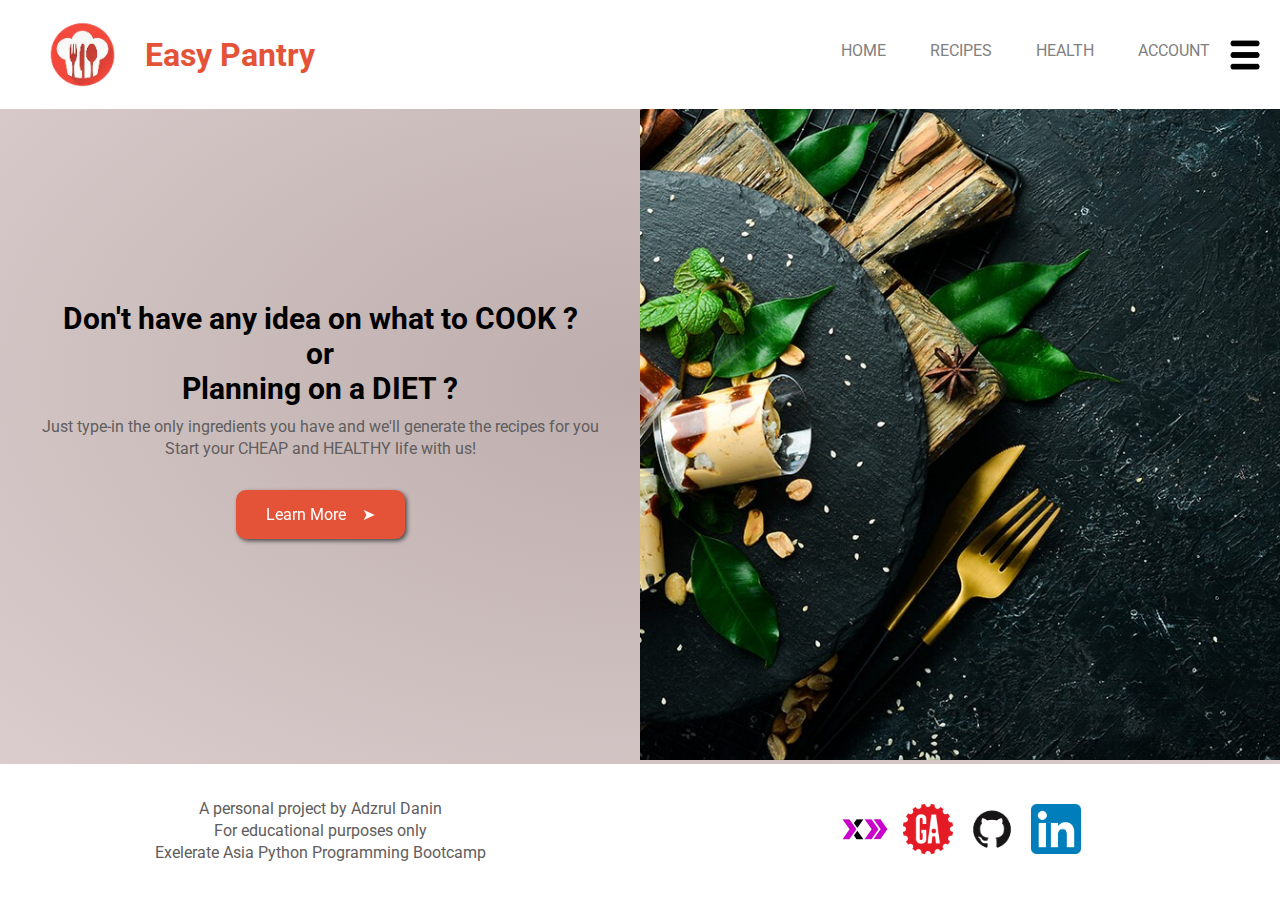
<file: Project/WebDevelopment/Boojang_RecipeApp/templates/index.html>
<!DOCTYPE html>
<html lang="en">
<head>
    <meta charset="UTF-8">
    <meta name="viewport" content="width=device-width, initial-scale=1.0">
    <title>Easy Pantry - Recipe Generator</title>

    <link rel="stylesheet" href="../static/style.css">
    <link rel="preconnect" href="https://fonts.googleapis.com">
    <link rel="preconnect" href="https://fonts.gstatic.com" crossorigin>
    <link href="https://fonts.googleapis.com/css2?family=Montserrat:wght@100;400;500;700&family=Roboto:wght@100;400;700&display=swap" rel="stylesheet">
</head>

<body>
    <!-- <form method="post"></form> -->
    <div class="header">
        <div class="container">
            <div class="NavBar">
                <div class="logo">
                    <img src="../static/logo.png" alt="Logo" width="125px">
                    <h1 style="color: rgb(228, 82, 56);">Easy Pantry</h1>
                </div>
        
                <nav>
                    <ul>
                        <li><a href="">HOME</a></li>
                        <li><a href="">RECIPES</a></li>
                        <li><a href="">HEALTH</a></li>
                        <li><a href="">ACCOUNT</a></li>
                    </ul>
                </nav>
                <img src="../static/hamburger_icon.png" alt="Cart Icon" width="30px" height="30px">
            </div>
    
            <div class="row">
            <!-- col2= 2 column -->
                <div class="col2" style="text-align: center;">
                    <h1>Don't have any idea on what to COOK ?<br> or 
                    <br>Planning on a DIET ?</h1>
                    <p style="margin-top: 10px;">
                        Just type-in the only ingredients you have and we'll generate the recipes for you 
                        <br> Start your CHEAP and HEALTHY life with us!
                    </p>
                    <a href="" class="btn">Learn More &nbsp;&nbsp; &#10148;</a>
                </div>
    
                <div class="col2">
                    <img src="../static/MainBackground_food.jpg" alt="Background picture of a dish well presented" width="150%">
                </div>
            </div>
        </div>
    </div>

    <footer>
        <div class="rowA">
            <div class="info">
                <p>A personal project by Adzrul Danin</p>
                <p>For educational purposes only</p>
                <p>Exelerate Asia Python Programming Bootcamp</p>
            </div>
            <div class="AttachmentLogos">
                <img src="../static/ExelerateAsia_logo.png" alt="ExelerateAsia">
                <img src="../static/GA Academy_logo.png" alt="GA Academy" style="margin-left: 10px;">
                <img src="../static/GitHub_logo.png" alt="Github Profile" style="margin-left: 10px;">
                <img src="../static/LinkedIn_logo.png" alt="Linkedin profile" style="margin-left: 10px;">
            </div>
        </div>
    </footer>
</body>
</html>
</file>
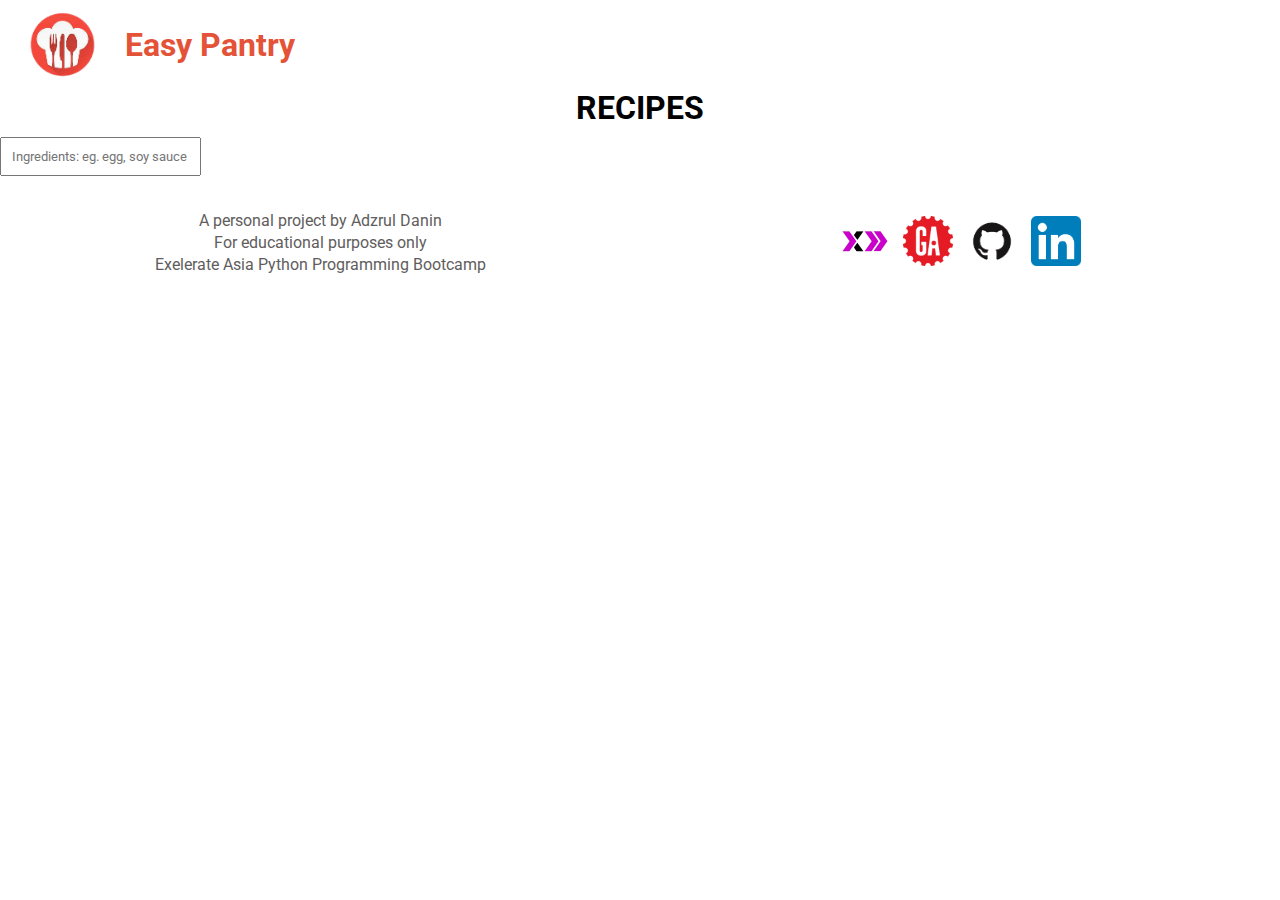
<file: Project/WebDevelopment/Boojang_RecipeApp/templates/recipes.html>
<!DOCTYPE html>
<html lang="en">
<head>
    <meta charset="UTF-8">
    <meta name="viewport" content="width=device-width, initial-scale=1.0">
    <title>Easy Pantry - Recipe Generator</title>

    <link rel="stylesheet" href="../static/style1.css">
    <link rel="preconnect" href="https://fonts.googleapis.com">
    <link rel="preconnect" href="https://fonts.gstatic.com" crossorigin>
    <link href="https://fonts.googleapis.com/css2?family=Montserrat:wght@100;400;500;700&family=Roboto:wght@100;400;700&display=swap" rel="stylesheet">
</head>

<body>
    <div class="header">
        <div class="logo">
            <img src="../static/logo.png" alt="Logo" width="125px">
            <h1 style="color: rgb(228, 82, 56);">Easy Pantry</h1>
        </div>
    </div>

    <h1>RECIPES</h1>
    <form method="post">
        <input type="text" name="" id="input_text" placeholder="Ingredients: eg. egg, soy sauce">
    </form>

    <footer>
        <div class="rowA">
            <div class="info">
                <p>A personal project by Adzrul Danin</p>
                <p>For educational purposes only</p>
                <p>Exelerate Asia Python Programming Bootcamp</p>
            </div>
            <div class="AttachmentLogos">
                <img src="../static/ExelerateAsia_logo.png" alt="ExelerateAsia">
                <img src="../static/GA Academy_logo.png" alt="GA Academy" style="margin-left: 10px;">
                <img src="../static/GitHub_logo.png" alt="Github Profile" style="margin-left: 10px;">
                <img src="../static/LinkedIn_logo.png" alt="Linkedin profile" style="margin-left: 10px;">
            </div>
        </div>
    </footer>
</body>
</html>
</file>
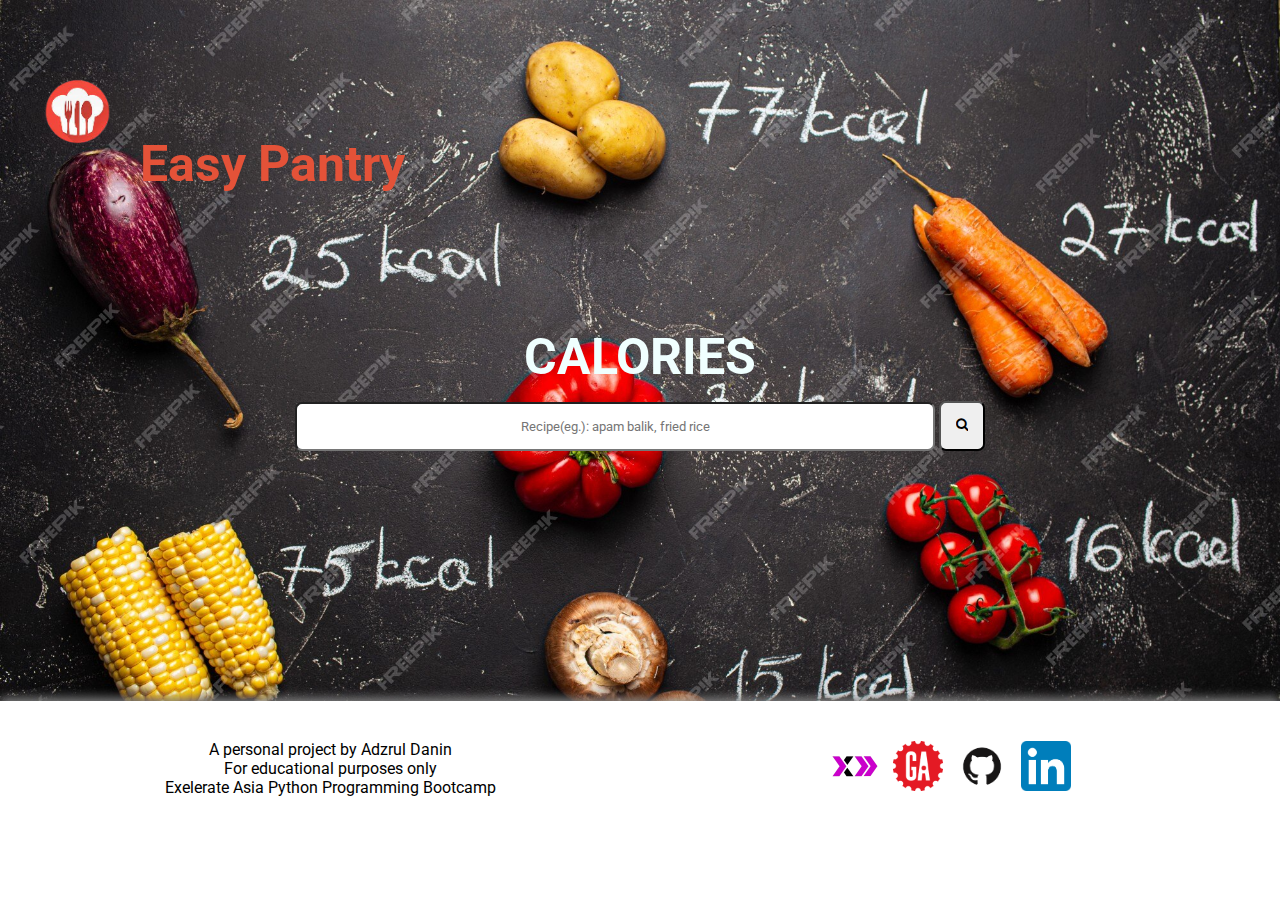
<file: Project/WebDevelopment/EasyPantry_RecipeApp/templates/calories.html>
<!DOCTYPE html>
<html lang="en">
<head>
    <meta charset="UTF-8">
    <meta name="viewport" content="width=device-width, initial-scale=1.0">
    <title>Easy Pantry - Recipe Generator</title>

    <link rel="stylesheet" href="../static/style2.css">
    <link rel="preconnect" href="https://fonts.googleapis.com">
    <link rel="preconnect" href="https://fonts.gstatic.com" crossorigin>
    <link href="https://fonts.googleapis.com/css2?family=Montserrat:wght@100;400;500;700&family=Roboto:wght@100;400;700&display=swap" rel="stylesheet">
    <link rel="stylesheet" href="https://cdnjs.cloudflare.com/ajax/libs/font-awesome/4.7.0/css/font-awesome.min.css">
</head>

<body>
    <div class="main_container">
        <div class="header">
            <div class="logo">
                <img src="../static/logo.png" alt="Logo" width="125px">
                <h1 style="color: rgb(228, 82, 56);">Easy Pantry</h1>
            </div>
        </div>
    
        <h1>CALORIES</h1>
        <div class="row1" style="margin-bottom: 50px;">
            <form method="post">    <!--- action="/action_page.php"--->
                <center>
                <input type="text" name="" id="input_text" placeholder="Recipe(eg.): apam balik, fried rice">
                <button type="submit" id="search_btn"><i class="fa fa-search"></i></button>
                </center>
            </form>
        </div>
    </div>

    <footer>
        <div class="rowA">
            <div class="info">
                <p>A personal project by Adzrul Danin</p>
                <p>For educational purposes only</p>
                <p>Exelerate Asia Python Programming Bootcamp</p>
            </div>
            <div class="AttachmentLogos">
                <img src="../static/ExelerateAsia_logo.png" alt="ExelerateAsia">
                <img src="../static/GA Academy_logo.png" alt="GA Academy" style="margin-left: 10px;">
                <img src="../static/GitHub_logo.png" alt="Github Profile" style="margin-left: 10px;">
                <img src="../static/LinkedIn_logo.png" alt="Linkedin profile" style="margin-left: 10px;">
            </div>
        </div>
    </footer>
</body>
</html>
</file>
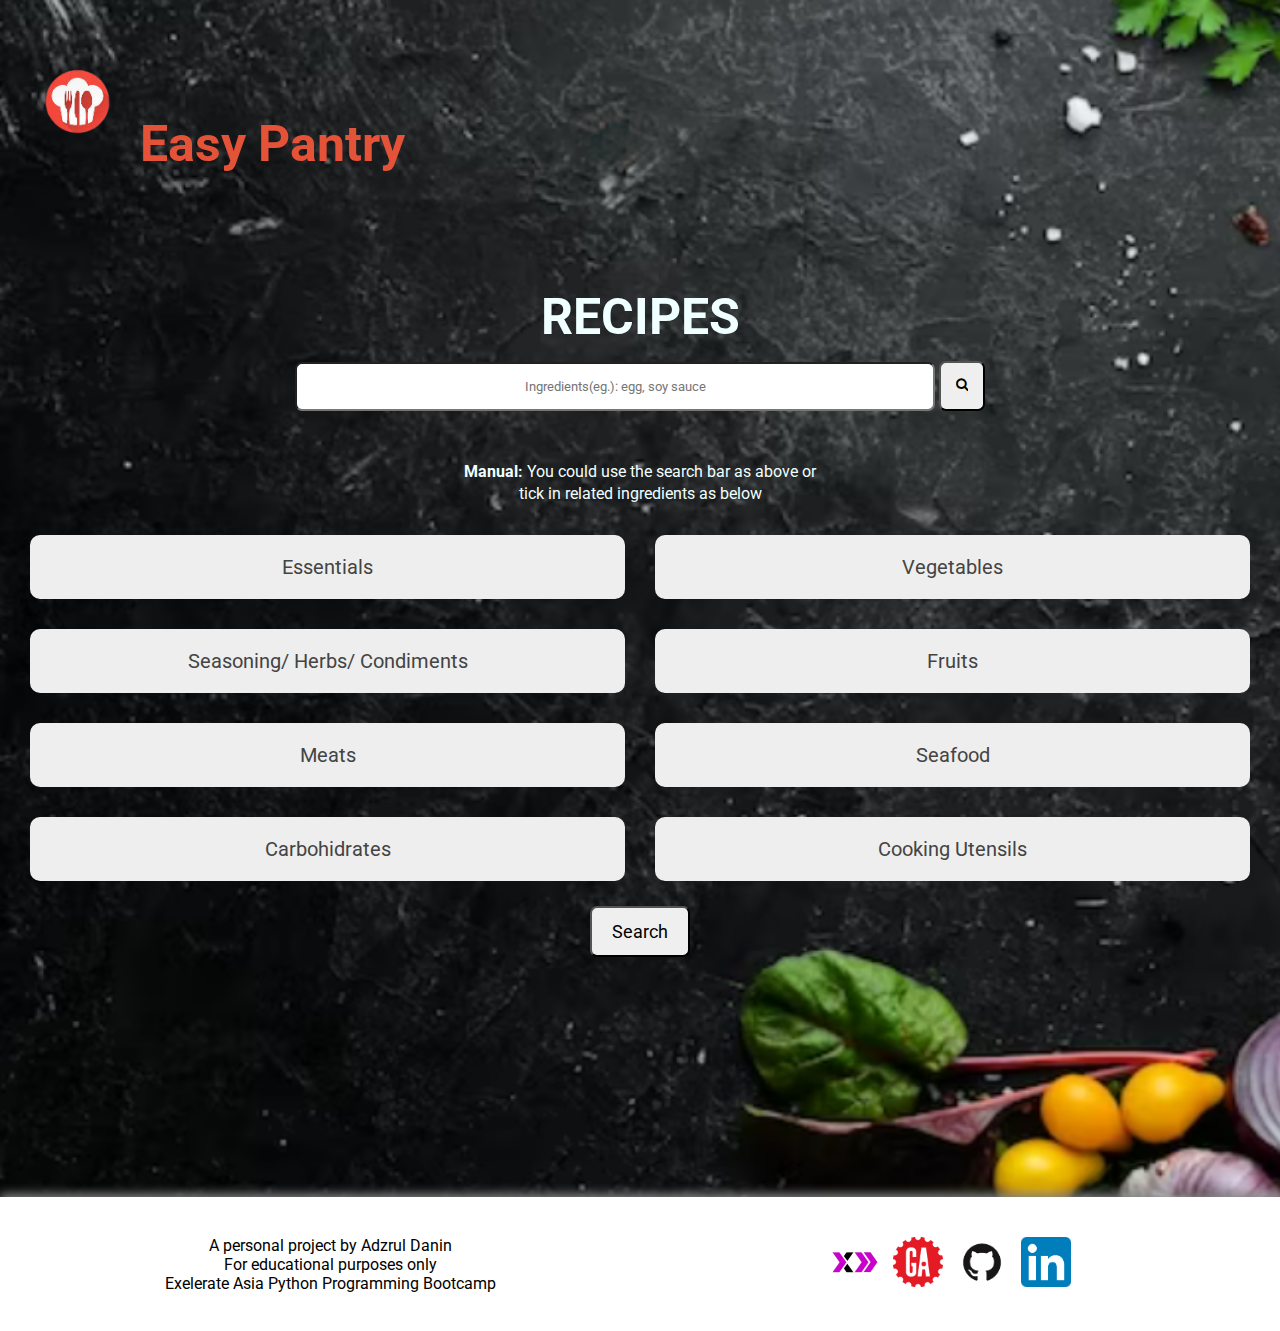
<file: Project/WebDevelopment/EasyPantry_RecipeApp/templates/recipes.html>
<!DOCTYPE html>
<html lang="en">
<head>
    <meta charset="UTF-8">
    <meta name="viewport" content="width=device-width, initial-scale=1.0">
    <title>Easy Pantry - Recipe Generator</title>

    <link rel="stylesheet" href="../static/style1.css">
    <link rel="preconnect" href="https://fonts.googleapis.com">
    <link rel="preconnect" href="https://fonts.gstatic.com" crossorigin>
    <link href="https://fonts.googleapis.com/css2?family=Montserrat:wght@100;400;500;700&family=Roboto:wght@100;400;700&display=swap" rel="stylesheet">
    <link rel="stylesheet" href="https://cdnjs.cloudflare.com/ajax/libs/font-awesome/4.7.0/css/font-awesome.min.css">
</head>

<body>
    <div class="main_container">
        <div class="header">
            <div class="logo">
                <img src="../static/logo.png" alt="Logo" width="125px">
                <h1 style="color: rgb(228, 82, 56);">Easy Pantry</h1>
            </div>
        </div>
    
        <h1>RECIPES</h1>
        <div class="row1" style="margin-bottom: 50px;">
            <form method="post">    <!--- action="/action_page.php"--->
                <center>
                <input type="text" name="" id="input_text" placeholder="Ingredients(eg.): egg, soy sauce">
                <button type="submit" id="search_btn"><i class="fa fa-search"></i></button>
                </center>
            </form>
        </div>
    
        <p style="text-align: center; margin-top: 20px;" class="manual">
            <strong>Manual:</strong> You could use the search bar as above or 
        <br>tick in related ingredients as below</p>
    
        <div class="container">
            <div class="row2">
                <div class="col2">
                    <button class="accordion">Essentials</button>
                    <div class="panel">
                        <form method="post" style="font-size: 20px; margin-left: 100px" class="row2">
                            <div class="col2">
                                <input type="checkbox" id="panel-1-a" name="panel-1-a" value="panel1A">
                                <label for="panel-1-a">Cooking oil</label><br>
        
                                <input type="checkbox" id="panel-1-b" name="panel-1-b" value="panel1B">
                                <label for="panel-1-b">Garlic</label><br>
        
                                <input type="checkbox" id="panel-1-c" name="panel-1-c" value="panel1C">
                                <label for="panel-1-c">Onion/ Holland onion</label><br>
        
                                <input type="checkbox" id="panel-1-d" name="panel-1-d" value="panel1D">
                                <label for="panel-1-d">Red onion</label><br>
                            </div>
    
                            <div class="col2">
                                <input type="checkbox" id="panel-1-e" name="panel-1-e" value="panel1E">
                                <label for="panel-1-e">Shallot</label><br>
        
                                <input type="checkbox" id="panel-1-f" name="panel-1-f" value="panel1F">
                                <label for="panel-1-f">Sugar</label><br>
        
                                <input type="checkbox" id="panel-1-g" name="panel-1-g" value="panel1G">
                                <label for="panel-1-g">Salt</label><br>
                            </div>
                        </form>
                    </div>
            
                    <button class="accordion">Seasoning/ Herbs/ Condiments</button>
                    <div class="panel">
                        <form method="post" style="font-size: 20px; margin-left: 100px" class="row2">
                            <div class="col2">
                                <input type="checkbox" id="panel-2-a" name="panel-2-a" value="panel2A">
                                <label for="panel-2-a">Curry powder</label><br>
    
                                <input type="checkbox" id="panel-2-b" name="panel-2-b" value="panel2B">
                                <label for="panel-2-b">Turmeric powder</label><br>
    
                                <input type="checkbox" id="panel-2-c" name="panel-2-c" value="panel2C">
                                <label for="panel-2-c">Ketchup</label><br>
    
                                <input type="checkbox" id="panel-2-d" name="panel-2-d" value="panel2D">
                                <label for="panel-2-d">Soy sauce</label><br>
    
                                <input type="checkbox" id="panel-2-e" name="panel-2-e" value="panel2E">
                                <label for="panel-2-e">Fish sauce</label><br>
                            </div>
    
                            <div class="col2">
                                <input type="checkbox" id="panel-2-f" name="panel-2-f" value="panel2F">
                                <label for="panel-2-f">Mayonnaise</label><br>
    
                                <input type="checkbox" id="panel-2-g" name="panel-2-g" value="panel2G">
                                <label for="panel-2-g">Sesame oil</label><br>
    
                                <input type="checkbox" id="panel-2-h" name="panel-2-h" value="panel2H">
                                <label for="panel-2-h">Oyster sauce</label><br>
    
                                <input type="checkbox" id="panel-2-i" name="panel-2-i" value="panel2I">
                                <label for="panel-2-i">Sambal</label><br>
    
                                <input type="checkbox" id="panel-2-j" name="panel-2-j" value="panel2J">
                                <label for="panel-2-j">Prawn paste/ Belacan</label><br>
                            </div>
                        </form>
                    </div>
    
                    <button class="accordion">Meats</button>
                    <div class="panel">
                        <form method="post" style="font-size: 20px; margin-left: 100px" class="row2">
                            <div class="col2">
                                <input type="checkbox" id="panel-3-a" name="panel-3-a" value="panel3A">
                                <label for="panel-3-a">Lamb</label><br>
    
                                <input type="checkbox" id="panel-3-b" name="panel-3-b" value="panel3B">
                                <label for="panel-3-b">Cow</label><br>
    
                                <input type="checkbox" id="panel-3-c" name="panel-3-c" value="panel3C">
                                <label for="panel-3c-">Duck</label><br>
                            </div>
    
                            <div class="col2">
                                <input type="checkbox" id="panel-3-d" name="panel-3-d" value="panel3D">
                                <label for="panel-3-d">Steak</label><br>
    
                                <input type="checkbox" id="panel-3-e" name="panel-3-e" value="panel3E">
                                <label for="panel-3-e">Chicken</label><br>
                            </div>
                        </form>
                    </div>
    
                    <button class="accordion">Carbohidrates</button>
                    <div class="panel">
                        <form method="post" style="font-size: 20px; margin-left: 100px" class="row2">
                            <div class="col2">
                                <input type="checkbox" id="panel-4-a" name="panel-4-a" value="panel4A">
                                <label for="panel-4-a">Rice</label><br>
    
                                <input type="checkbox" id="panel-4-b" name="panel-4-b" value="panel4B">
                                <label for="panel-4-b">Bread</label><br>
                            </div>
    
                            <div class="col2">
                                <input type="checkbox" id="panel-4-c" name="panel-4-c" value="panel4C">
                                <label for="panel-4-c">Pasta</label><br>
    
                                <input type="checkbox" id="panel-4-d" name="panel-4-d" value="panel4D">
                                <label for="panel-4-d">Flour</label><br>
                            </div>
                        </form>
                    </div>
                </div>
            
                <div class="col2" style="margin-left:30px;">
                    <button class="accordion">Vegetables</button>
                    <div class="panel">
                        <form method="post" style="font-size: 20px; margin-left: 100px" class="row2">
                            <div class="col2">
                                <input type="checkbox" id="panel-5-a" name="panel-5-a" value="panel5A">
                                <label for="panel-5-a">Long beans</label><br>
    
                                <input type="checkbox" id="panel-5-b" name="panel-5-b" value="panel5B">
                                <label for="panel-5-b">Cabbage</label><br>
    
                                <input type="checkbox" id="panel-5-c" name="panel-5-c" value="panel5C">
                                <label for="panel-5-c">Cauliflower</label><br>
    
                                <input type="checkbox" id="panel-5-d" name="panel-5-d" value="panel5D">
                                <label for="panel-5-d">Spring onion</label><br>
    
                                <input type="checkbox" id="panel-5-e" name="panel-5-e" value="panel5E">
                                <label for="panel-5-e">Leek/ Kucai</label><br>
    
                                <input type="checkbox" id="panel-5-f" name="panel-5-f" value="panel5F">
                                <label for="panel-5-f">Ocra/ Bendi</label><br>
    
                                <input type="checkbox" id="panel-5-g" name="panel-5-g" value="panel5G">
                                <label for="panel-5-g">Eggplant</label><br>
                            </div>
    
                            <div class="col2">
                                <input type="checkbox" id="panel-5-h" name="panel-5-h" value="panel5H">
                                <label for="panel-5-h">Celery</label><br>
    
                                <input type="checkbox" id="panel-5-i" name="panel-5-i" value="panel5I">
                                <label for="panel-5-i">Chilli</label><br>
    
                                <input type="checkbox" id="panel-5-j" name="panel-5-j" value="panel5J">
                                <label for="panel-5-j">Broccoli</label><br>
    
                                <input type="checkbox" id="panel-5-k" name="panel-5-k" value="panel5K">
                                <label for="panel-5-k">Tomatoes</label><br>
    
                                <input type="checkbox" id="panel-5-l" name="panel-5-l" value="panel5L">
                                <label for="panel-5-l">Raddish</label><br>
    
                                <input type="checkbox" id="panel-5-m" name="panel-5-m" value="panel5M">
                                <label for="panel-5-m">Carrot</label><br>
    
                                <input type="checkbox" id="panel-5-n" name="panel-5-n" value="panel5N">
                                <label for="panel-5-n">Potatoes</label><br>
                            </div>
                        </form>
                    </div>
            
                    <button class="accordion">Fruits</button>
                    <div class="panel">
                        <form method="post" style="font-size: 20px; margin-left: 100px" class="row2">
                            <div class="col2">
                                <input type="checkbox" id="panel-6-a" name="panel-6-a" value="panel6A">
                                <label for="panel-6-a">Mango</label><br>
    
                                <input type="checkbox" id="panel-6-b" name="panel-6-b" value="panel6B">
                                <label for="panel-6-b">Lime</label><br>
    
                                <input type="checkbox" id="panel-6-c" name="panel-6-c" value="panel6C">
                                <label for="panel-6-c">Lemon</label><br>
    
                                <input type="checkbox" id="panel-6-d" name="panel-6-d" value="panel6D">
                                <label for="panel-6-d">Orange</label><br>
    
                                <input type="checkbox" id="panel-6-e" name="panel-6-e" value="panel6E">
                                <label for="panel-6-e">Apple</label><br>
                            </div>
    
                            <div class="col2">
                                <input type="checkbox" id="panel-6-f" name="panel-6-f" value="panel6F">
                                <label for="panel-6-f">Papaya</label><br>
    
                                <input type="checkbox" id="panel-6-g" name="panel-6-g" value="panel6G">
                                <label for="panel-6-g">Banana</label><br>
    
                                <input type="checkbox" id="panel-6-h" name="panel-6-h" value="panel6H">
                                <label for="panel-6-h">Pineapple</label><br>
    
                                <input type="checkbox" id="panel-6-i" name="panel-6-i" value="panel6I">
                                <label for="panel-6-i">Jackfruit</label><br>
                            </div>
                        </form>
                    </div>
    
                    <button class="accordion">Seafood</button>
                    <div class="panel">
                        <form method="post" style="font-size: 20px; margin-left: 100px" class="row2">
                            <div class="col2">
                                <input type="checkbox" id="panel-7-a" name="panel-7-a" value="panel7A">
                                <label for="panel-7-a">Prawn</label><br>
    
                                <input type="checkbox" id="panel-7-b" name="panel-7-b" value="panel7B">
                                <label for="panel-7-b">Fish</label><br>
    
                                <input type="checkbox" id="panel-7-c" name="panel-7-c" value="panel7C">
                                <label for="panel-7-c">Salmon</label><br>
                            </div>
    
                            <div class="col2">
                                <input type="checkbox" id="panel-7-d" name="panel-7-d" value="panel7D">
                                <label for="panel-7-d">Squid</label><br>
    
                                <input type="checkbox" id="panel-7-e" name="panel-7-e" value="panel7E">
                                <label for="panel-7-e">Eel</label><br>
                            </div>
                        </form>
                    </div>
    
                    <button class="accordion">Cooking Utensils</button>
                    <div class="panel">
                        <form method="post" style="font-size: 20px; margin-left: 100px" class="row2">
                            <div class="col2">
                                <input type="checkbox" id="panel-8-a" name="panel-8-a" value="panel8A">
                                <label for="panel-8-a">Oven/ Microwave</label><br>
    
                                <input type="checkbox" id="panel-8-b" name="panel-8-b" value="panel8B">
                                <label for="panel-8-b">Pressure cooker</label><br>
                            </div>
    
                            <div class="col2">
                                <input type="checkbox" id="panel-8-c" name="panel-8-c" value="panel8C">
                                <label for="panel-8-c">Stir fry pan</label><br>
    
                                <input type="checkbox" id="panel-8-d" name="panel-8-d" value="panel8D">
                                <label for="panel-8-d">Boiling pot</label><br>
                            </div>
                        </form>
                    </div>
                </div>
            </div>
            
            <div>
                <center>
                    <form action="" method="post">
                        <input type="submit" value="Search" id="search_btn2">
                    </form>
                </center>
            </div>
    
            <script>
                var acc = document.getElementsByClassName("accordion");
                var i;
                
                for (i = 0; i < acc.length; i++) {
                  acc[i].addEventListener("click", function() {
                    this.classList.toggle("active");
                    var panel = this.nextElementSibling;
                    if (panel.style.display === "block") {
                      panel.style.display = "none";
                    } else {
                      panel.style.display = "block";
                    }
                  });
                }
            </script>
        </div>
    </div>

    <footer>
        <div class="rowA">
            <div class="info">
                <p>A personal project by Adzrul Danin</p>
                <p>For educational purposes only</p>
                <p>Exelerate Asia Python Programming Bootcamp</p>
            </div>
            <div class="AttachmentLogos">
                <img src="../static/ExelerateAsia_logo.png" alt="ExelerateAsia">
                <img src="../static/GA Academy_logo.png" alt="GA Academy" style="margin-left: 10px;">
                <img src="../static/GitHub_logo.png" alt="Github Profile" style="margin-left: 10px;">
                <img src="../static/LinkedIn_logo.png" alt="Linkedin profile" style="margin-left: 10px;">
            </div>
        </div>
    </footer>
</body>
</html>
</file>
<file: Project/WebDevelopment/Boojang_RecipeApp/static/style.css>
/* root */
*{
    margin: 0;
    padding: 0;
    box-sizing: border-box;
    font-family: 'Roboto', sans-serif, 'Montserrat';
    overflow-x: hidden; 
}

.NavBar{
    display: flex;
    align-items: center;
    padding: 20px;
    background: white;
    margin-bottom: 0px;
}

.logo{
    display: flex;
    align-items: center;
}

nav{
    flex: 1;
    text-align: right;
}

nav ul{
    display: inline-block;
    list-style: none;
}

nav ul li{
    display: inline-block;
    margin: 10px 20px;
}

a{
    text-decoration: none;
    color: gray;
}

p{
    color: rgb(95, 93, 93);
    line-height: 22px;
}

.row{
    display: flex;
    align-items: center;
    flex-wrap: wrap;
    justify-content: space-around;
    margin-top: 0px;
}

.col2{
    flex-basis: 50%;
    max-width: 50%;
    min-width: 50%;
    align-items: center;
    /* margin-bottom: 30px; */
}

.col2 img{
    width: 100%; 
}

.col2 h1{
    font-size: 30px;
}

.btn{
    display: inline-block;
    background: rgb(228, 82, 56);
    color: white;
    margin: 30px 0;
    padding: 15px 30px;
    border-radius: 10px;
    filter: drop-shadow(2px 2px 2px #4b4949);
    transition: background 0.25s;   /*in seconds*/
}

.btn:hover{
    background: rgb(208, 75, 75);
}

.header{
    background: radial-gradient(rgb(189, 173, 173), rgb(219, 205, 205));
}

footer{
    text-align: center;
    margin-top: 20px;
    margin-bottom: 20px;
}

.rowA{
    display: flex;
    align-items: center;
    flex-wrap: wrap;
    justify-content: space-around;
}

.info{
    flex-basis: 50%;
    max-width: 50%;
}

.AttachmentLogos{
    margin-top: 20px;
    margin-bottom: 20px;
    flex-basis: 50%;
    max-width: 50%;
}

.AttachmentLogos img{
    width: 50px;
    /* flex: 1;
    text-align: right; */
}
</file>
<file: Project/WebDevelopment/Boojang_RecipeApp/static/style1.css>
/* root */
*{
    margin: 0;
    padding: 0;
    box-sizing: border-box;
    font-family: 'Roboto', sans-serif, 'Montserrat';
    overflow-x: hidden; 
}

/* .NavBar{
    display: flex;
    align-items: center;
    padding: 20px;
    background: white;
    margin-bottom: 0px;
} */

.logo{
    display: flex;
    align-items: center;
    margin-top: 10px;
}

a{
    text-decoration: none;
    color: gray;
}

p{
    color: rgb(95, 93, 93);
    line-height: 22px;
}

footer{
    text-align: center;
    margin-top: 20px;
    margin-bottom: 20px;
}

.rowA{
    display: flex;
    align-items: center;
    flex-wrap: wrap;
    justify-content: space-around;
}

.info{
    flex-basis: 50%;
    max-width: 50%;
}

.AttachmentLogos{
    margin-top: 20px;
    margin-bottom: 20px;
    flex-basis: 50%;
    max-width: 50%;
}

.AttachmentLogos img{
    width: 50px;
    /* flex: 1;
    text-align: right; */
}

h1{
    margin-top: 10px;
    margin-bottom: 10px;
    text-align: center;
}

#input_text{
    padding: 10px;
}
</file>
<file: Project/WebDevelopment/EasyPantry_RecipeApp/static/style2.css>
/* root */
*{
    margin: 0;
    padding: 0;
    box-sizing: border-box;
    font-family: 'Roboto', sans-serif, 'Montserrat';
    overflow-x: hidden; 
}

/* .NavBar{
    display: flex;
    align-items: center;
    padding: 20px;
    background: white;
    margin-bottom: 0px;
} */

.logo{
    display: flex;
    align-items: center;
    margin-top: 15px;
    margin-left: 15px;
}

a{
    text-decoration: none;
    color: gray;
}

.manual{
    color: azure;
    line-height: 22px;
}

footer{
    box-shadow: 0 -3px 10px #888888;
    text-align: center;
    padding: 20px;
    margin-bottom: 0px;
    position: relative;
    left: 0;
    bottom: 0;
    width: 100%;
}

.rowA{
    display: flex;
    align-items: center;
    flex-wrap: wrap;
    justify-content: space-around;
}

.info{
    flex-basis: 50%;
    max-width: 50%;
    color: black;
}

.AttachmentLogos{
    margin-top: 20px;
    margin-bottom: 20px;
    flex-basis: 50%;
    max-width: 50%;
}

.AttachmentLogos img{
    width: 50px;
    /* flex: 1;
    text-align: right; */
}

h1{
    margin-top: 120px;
    margin-bottom: 15px;
    text-align: center;
    color: azure;
    font-size: 50px;
}

#input_text{
    padding: 15px;
    border-radius: 7px;
    width: 50%;
    margin-bottom: 200px;
}

    ::-webkit-input-placeholder {
        text-align: center;
    }
    
    :-moz-placeholder {
        text-align: center;
    }

#search_btn{
    padding: 15px;
    border-radius: 7px;
    margin:auto;
    max-width:350px;
}

.main_container{
    background-image: url("../static/MainBackground_calorie.jpg");
    background-size: cover;
}
</file>
<file: Project/WebDevelopment/EasyPantry_RecipeApp/static/style1.css>
/* root */
*{
    margin: 0;
    padding: 0;
    box-sizing: border-box;
    font-family: 'Roboto', sans-serif, 'Montserrat';
    overflow-x: hidden; 
}

/* .NavBar{
    display: flex;
    align-items: center;
    padding: 20px;
    background: white;
    margin-bottom: 0px;
} */

.logo{
    display: flex;
    align-items: center;
    margin-top: 15px;
    margin-left: 15px;
}

a{
    text-decoration: none;
    color: gray;
}

.manual{
    color: azure;
    line-height: 22px;
}

footer{
    box-shadow: 0 -3px 10px #888888;
    text-align: center;
    padding: 20px;
    margin-bottom: 0px;
    position: relative;
    left: 0;
    bottom: 0;
    width: 100%;
}

.rowA{
    display: flex;
    align-items: center;
    flex-wrap: wrap;
    justify-content: space-around;
}

.info{
    flex-basis: 50%;
    max-width: 50%;
    color: black;
}

.AttachmentLogos{
    margin-top: 20px;
    margin-bottom: 20px;
    flex-basis: 50%;
    max-width: 50%;
}

.AttachmentLogos img{
    width: 50px;
    /* flex: 1;
    text-align: right; */
}

h1{
    margin-top: 100px;
    margin-bottom: 15px;
    text-align: center;
    color: azure;
    font-size: 50px;
}

#input_text{
    padding: 15px;
    border-radius: 7px;
    width: 50%;
}

    ::-webkit-input-placeholder {
        text-align: center;
    }
    
    :-moz-placeholder {
        text-align: center;
    }

#search_btn{
    padding: 15px;
    border-radius: 7px;
    margin:auto;
    max-width:350px"
}

.accordion {
    background-color: #eee;
    color: #444;
    cursor: pointer;
    padding: 20px;
    width: 100%;
    border: none;
    text-align: left;
    outline: none;
    font-size: 20px;
    text-align: center;
    transition: 0.4s;
    border-radius: 10px;
    margin-top: 30px;
  }
  
  .active, .accordion:hover {
    background-color: #ccc;
  }
  
  .panel {
    padding: 10px 30px;
    display: none;
    background-color: white;
    overflow: hidden;
    border:1px solid black;
    border-radius: 10px;
    margin-top: 10px;
  }
  
  .col2{
      flex-basis: 50%;
  }
  
  .row2{
      display:flex;
      margin-left: 30px;
      margin-right: 30px;
  }
  
#search_btn2{
    margin-top: 25px;
    margin-bottom: 240px;
    padding: 13px;
    border-radius: 7px;
    width:100px;
    font-size: 18px;
}

.container{
    overflow-y: auto;

}

.main_container{
    background-image: url("../static/Background_recipe_pg.png");
    background-size: cover;
}
</file>
